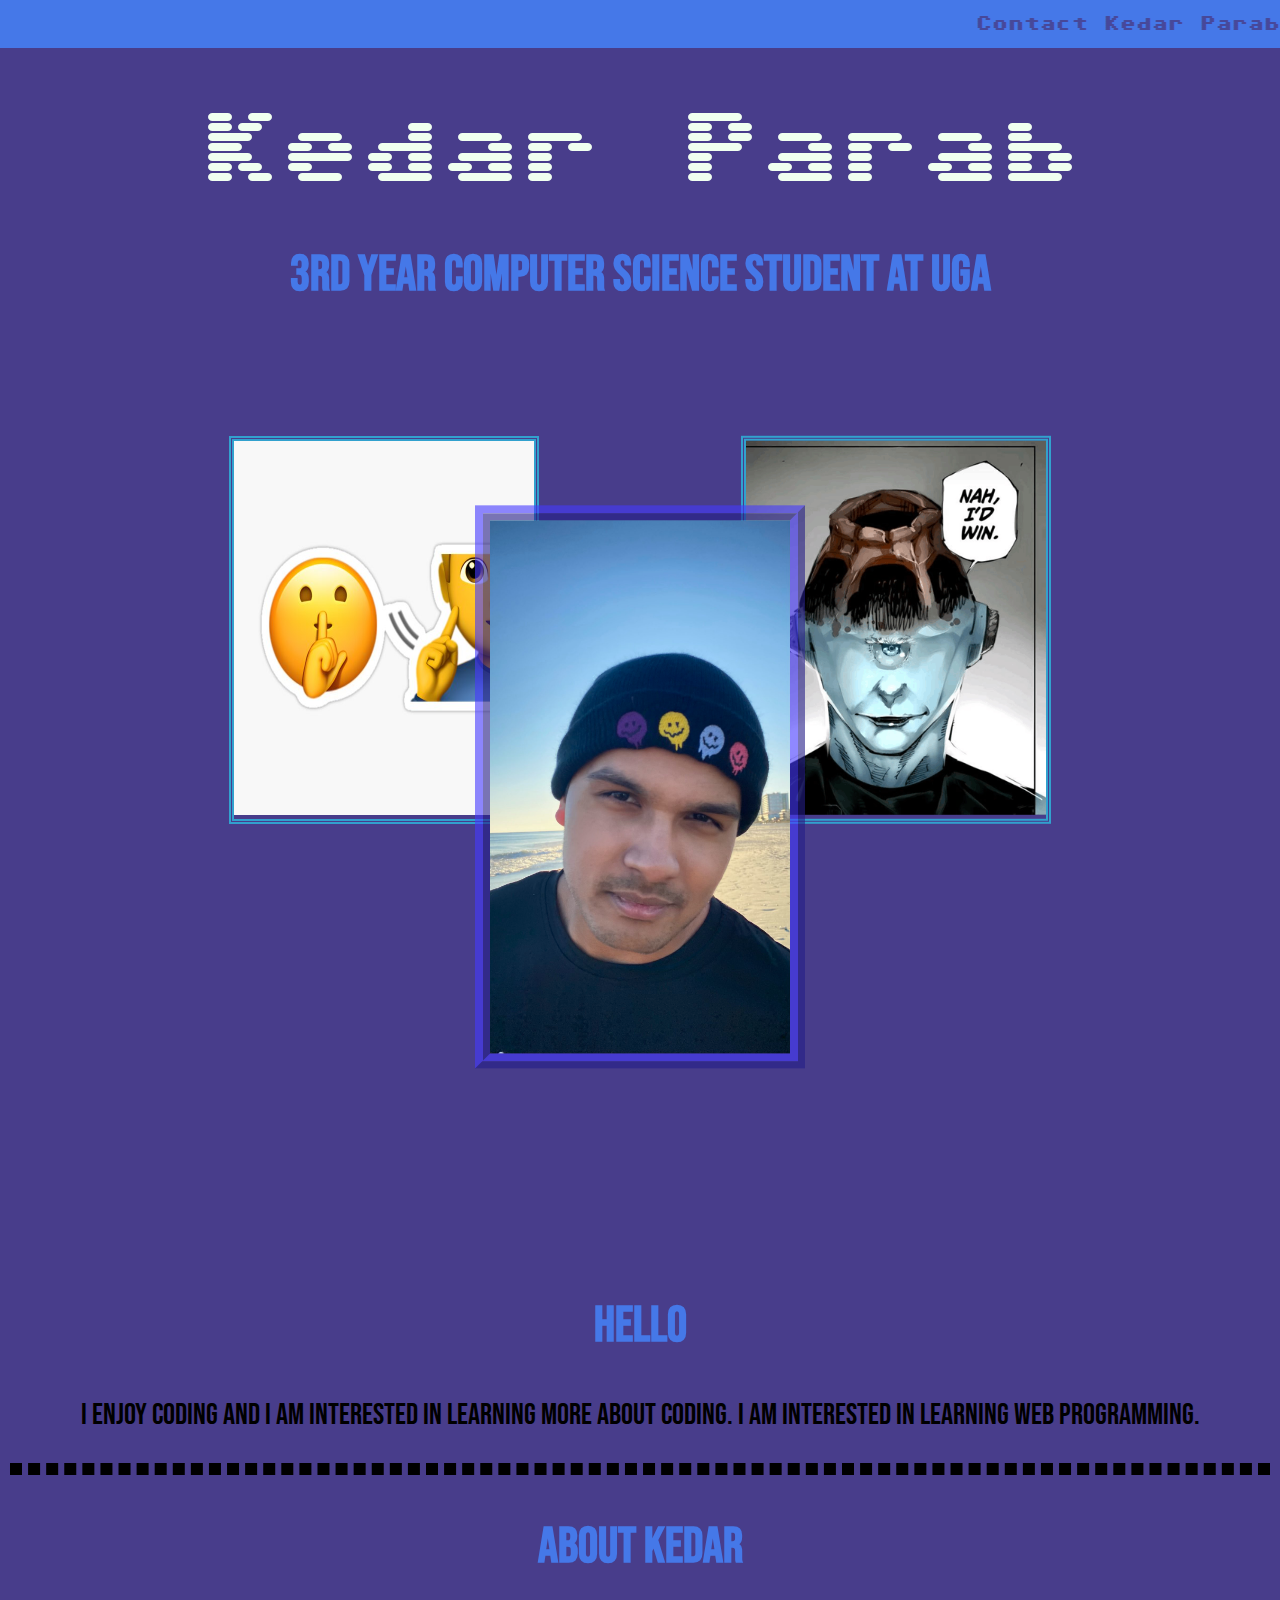
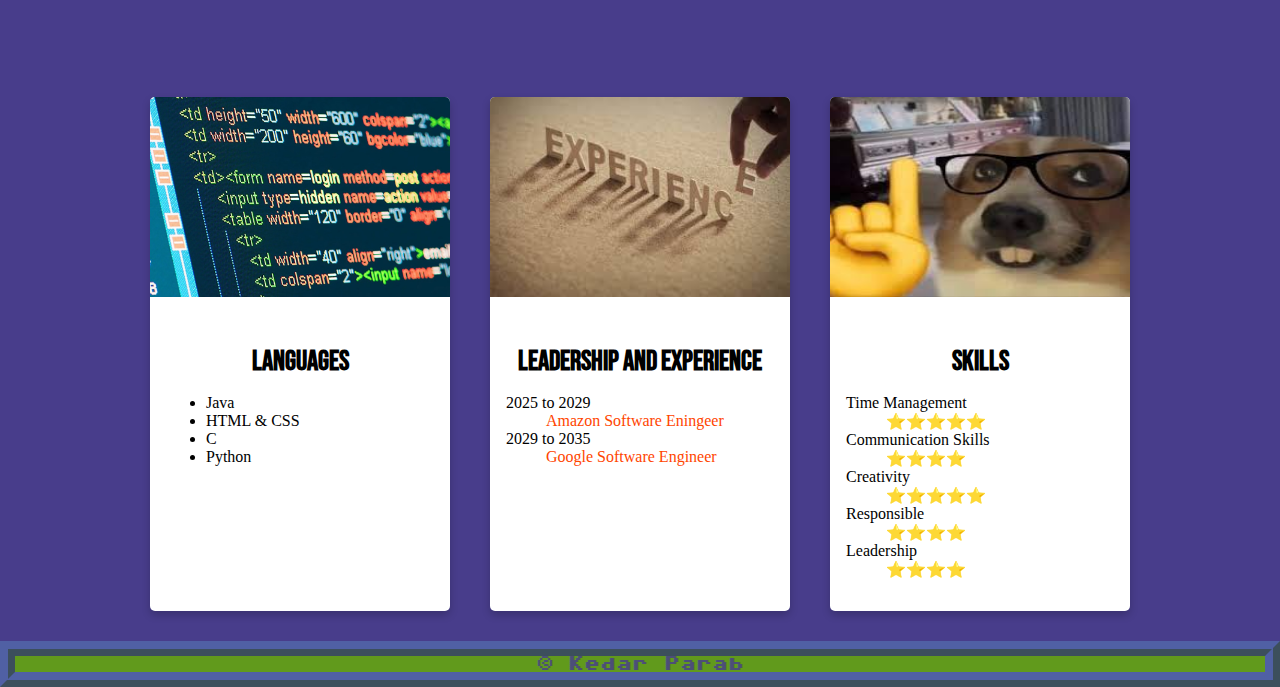
<file: index.html>
<!DOCTYPE html>
<html lang="en">
    <head>
        
        <title> Kedar Parab</title>
        <link rel="stylesheet" href="css/style.css">
        <link rel="preconnect" href="https://fonts.googleapis.com">
        <link rel="preconnect" href="https://fonts.gstatic.com" crossorigin>
        <link href="https://fonts.googleapis.com/css2?family=Sixtyfour&display=swap" rel="stylesheet">
        <link rel="preconnect" href="https://fonts.googleapis.com">
        <link rel="preconnect" href="https://fonts.gstatic.com" crossorigin>
        <link href="https://fonts.googleapis.com/css2?family=Bebas+Neue&family=Sixtyfour&display=swap" rel="stylesheet">
    </head>
    <body>
        <nav>
        <p><a href="contact.html">Contact Kedar Parab </a></p>
        </nav>
        <section class="header">
            <h1>Kedar Parab</h1>
            <h2>3rd year Computer Science student at UGA</h2>
            
        </section>
        <section class="pic1">
            <div class="pics">
                <img src="images/nah.png" alt="self picture" width = 300 >
                
            </div>
            <div class="pics2">
                <img src="images/mew.jpg" alt="self picture" width = 300 height = 374>
            </div>
            
        </section>
        <section>
            <img src="images/selfie.jpg" alt="self picture" width = 300 id="selfie">
            <h2>Hello</h2>
            <div class="intro">
            <p>I enjoy coding and I am interested in learning more about coding. I am interested in learning web programming.</p>
            </div>
            <hr> 
            <h2>About Kedar</h2>
            <div class="three-col">

                    <div class="card">
                        <div class = "card-img">
                        <img class="card-img-top" src="images/code.jpg" alt="Card image">
                        </div>
                        <div class = "card-content">
                        
                                <h3>Languages</h3>
                            <ul>
                                <li>Java</li>
                                <li>HTML & CSS</li>
                                <li>C</li>
                                <li>Python</li>
                            </ul>
                        </div>
                    </div>

                    <div class="card">
                        <div class = "card-img">
                            <img class="card-img-top" src="images/exp.jpeg" alt="Card image">
                        </div>
                        
                        <div class = "card-content">
                            <h3>Leadership and Experience</h3>
                            <dl>
                                <dt>2025 to 2029</dt>
                                <dd><a href="https://www.amazon.jobs/content/en/job-categories/software-development">Amazon Software Eningeer</a></dd>
                                <dt>2029 to 2035</dt>
                                <dd><a href="https://www.google.com/about/careers/applications/jobs/results/122999028406198982-software-engineer-iii-embedded-systemsfirmware-wear-os?q=%22Software%20Engineer%22&location=United%20States">Google Software Engineer</a> </dd>
                            </dl>
                        </div>
                    </div>
                    <div class="card">
                        <div class = "card-img">
                            <img class="card-img-top" src="images/skills.jpeg" alt="Card image">
                        </div>
                        
                        <div class = "card-content">
                            <h3>Skills</h3>
                            <dl>
                                <dt>Time Management</dt>
                                <dd>&#11088;&#11088;&#11088;&#11088;&#11088;</dd>
                                <dt>Communication Skills</dt>
                                <dd>&#11088;&#11088;&#11088;&#11088;</dd>
                                <dt>Creativity</dt>
                                <dd>&#11088;&#11088;&#11088;&#11088;&#11088;</dd>
                                <dt>Responsible</dt>
                                <dd>&#11088;&#11088;&#11088;&#11088;</dd>
                                <dt>Leadership</dt>
                                <dd>&#11088;&#11088;&#11088;&#11088;</dd>
                            </dl>
                        </div>
                    </div>
                 
            </div>
            <div class="card2">
                <div class="container2">
                
                </div>
            </div>

            <div class="card3">
                <div class="container3">
                
                </div>
            </div>

        </section>
        <div class="indexfoot">
            <footer>
                <a href="contact.html">&copy; Kedar Parab</a>
            </footer>
        </div>
        

        
        
    </body>
</html>
</file>
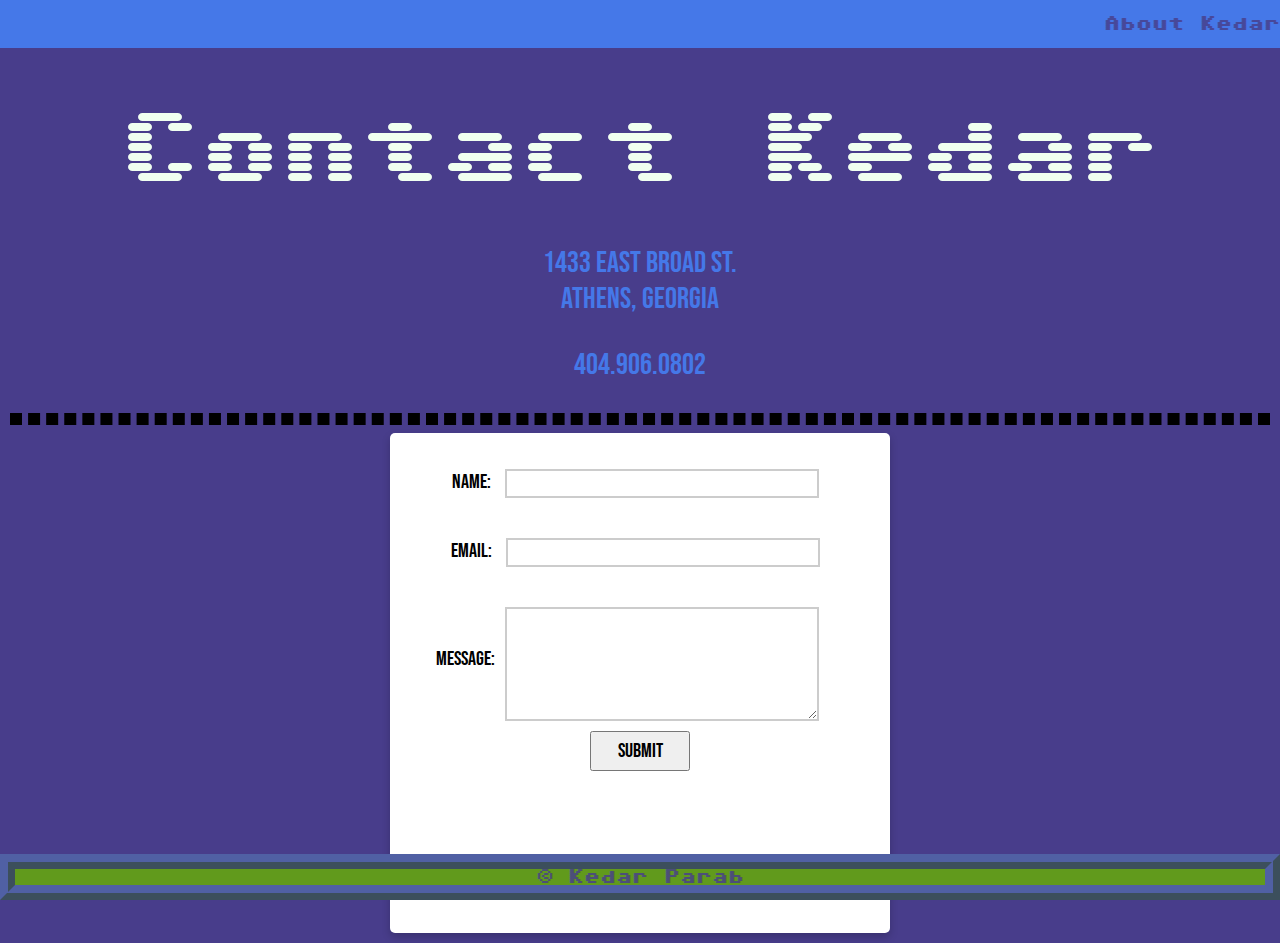
<file: contact.html>
<!DOCTYPE html>
<html lang="en">
    <head>
        
        <title>Contact Kedar Parab</title>
        
        <link rel="stylesheet" href="css/style.css">
        <link rel="preconnect" href="https://fonts.googleapis.com">
        <link rel="preconnect" href="https://fonts.gstatic.com" crossorigin>
        <link href="https://fonts.googleapis.com/css2?family=Sixtyfour&display=swap" rel="stylesheet">
        <link rel="preconnect" href="https://fonts.googleapis.com">
        <link rel="preconnect" href="https://fonts.gstatic.com" crossorigin>
        <link href="https://fonts.googleapis.com/css2?family=Bebas+Neue&family=Sixtyfour&display=swap" rel="stylesheet">
        
    </head>
    <body>

        <nav>
            <p><a href="index.html">About Kedar</a></p>
        </nav>
    <section>
        <h1>Contact Kedar</h1>
        <div class="address">
            <p>
                1433 East Broad St.
                <br>
                Athens, Georgia
            </p>
        </div>
        <div class="num">
            <p>404.906.0802</p>
        </div>
        
        <hr>

        <div class="one-col">
            <div class = "form-content">
        <form name="form1" action="mailto:connectkedar09@gmail.com" method="post">
            <label for="name">Name:</label>
            
            <input type="text" id="name"><br>
            <label for="email">Email:</label>
            
            <input type="email" id="email"><br>
            <div class="formfield">

            <label>Message:</label>
            <textarea name="message" rows="2" cols="30"></textarea><br>
            </div>  
            <input type="submit" name="Submit" value="submit">
            
        </form>
        </div>
        </div>
    </section>
        
        <div class="contactfoot">
            <footer>
                <a href="contact.html" id="confoot">&copy; Kedar Parab</a>
            </footer>
        </div>
        
    </body>
</html>
</file>
<file: css/style.css>
body{
    margin: 0;
}
h1{
    font-family: 'Sixtyfour', sans-serif;
    text-align: center;
    font-size: 80px;
    color: honeydew;
}
h2{
    font-family: 'Bebas Neue', sans-serif;
    text-align: center;
    font-size: 50px;
    color:rgb(69, 120, 232)
}
/*introduction paragraph design*/
div.intro{
    font-family: 'Bebas Neue', sans-serif;
    text-align: center;
    font-size: 30px;
}
/*nav bar design*/
nav{
    background-color: rgb(69, 120, 232);
    color: white;
    display: flex;
    justify-content: right;
    a:link{
        color: darkslateblue;   
        text-decoration: none;
    }  
    a:hover{
        color: mediumorchid;
    }
    font-family: 'Sixtyfour', sans-serif;
}
/*footer design*/
footer{
    background-color: rgb(97, 154, 28);
    color: rgb(19, 15, 15);
    display: flex;  
    justify-content: center;
    align-items: flex-end;
    a:link{
        color: darkslateblue;  
        text-decoration: none; 
    }  
    a:hover{
        color: mediumorchid;
    }
    font-family: 'Sixtyfour', sans-serif;
    border: 4mm ridge rgba(61, 50, 220, 0.6);
    
}
/*footer positioning for the contact page*/
.contactfoot{
    position: absolute;
    bottom: 0;
    width: 100%;
    
    
}
div.pics2{
    position: absolute;
    border: thick double #32a1ce;
    top: 70%;
    left: 30%;
    transform: translate(-50%, -50%);
}
div.pics{
    position: absolute;
    border: thick double #32a1ce;
    top: 70%;
    left: 70%;
    transform: translate(-50%, -50%);
  
}
body{
    background-color: darkslateblue;
}
section{
    background-color: darkslateblue;
    padding: 10px;
    #selfie{
        position: relative;
        
        margin: 200px 0 100px 0px;
        border: 4mm ridge rgba(61, 50, 220, 0.6);
        top: 200px;
        left: 50%;
        transform: translate(-50%, -50%);
    }
    
}
/*card design for the three cards on the index page*/
.three-col{
    display:flex;
    justify-content: center;
    flex-wrap: wrap;
    margin-top: 100px;
    
}
.card {
    width : 300px;
    border-radius: 5px;
    overflow: hidden;
    box-shadow: 0 4px 8px 0 rgba(0,0,0,0.2);
    transition: 0.3s;
    background-color: white;
    margin: 20px;
    
    
    
  }
  .card-img-top{
    width: 100%;
    height:200px;
    
    }
/*link design for the links on the card*/
  .card-content{
    padding: 16px;
    a:link { 
        
        color: orangered;
        text-decoration: none;
    } 
    a:visited { 
        text-decoration: none; 
    } 
    a:hover { 
        text-decoration: underline; 
        color: rgb(0, 255, 98);
        
    } 
    a:active { 
        text-decoration: none; 
    }
    
  }
  .card-content h3{
    font-size: 28px;
    margin-bottom: 10px;
    font-family: 'Bebas Neue', sans-serif;
    text-align: center;
  }
  
  
  .card:hover {
    box-shadow: 0 8px 16px 0 rgba(0,0,0,0.2);
  }
  .card-label{
    font-size: 20px;
    font-family: 'Bebas Neue', sans-serif;
    text-align: center;
}




/*form design for contact page*/
div.address{
    font-size: 30px;
    font-family: 'Bebas Neue', sans-serif;
    text-align: center;
    color: rgb(69, 120, 232);
}
div.num{
    font-size: 30px;
    font-family: 'Bebas Neue', sans-serif;
    text-align: center;
    color: rgb(69, 120, 232);
}
hr{
    border: 6px dashed black;
}
/*form design for contact page*/
div.one-col{
    width : 500px;
    height: 500px;
    border-radius: 5px;
    box-shadow: 0 4px 8px 0 rgba(0,0,0,0.2);
    transition: 0.3s;
    background-color: white;
    display: block;
    text-align: center;
    position: relative;
    margin-left: auto;
    margin-right: auto;
    
    
}
form1{
    display: inline-block;
    margin-left: auto;
    margin-right: auto;
    text-align: left;
}
.form-content{
    padding: 16px;
}
input[type=text] {
    width:300px;
    padding: 5px;
    margin:20px 10px;
    border: 2px solid #ccc;
    
}
input[type=email] {
    width:300px;
    padding: 5px;
    margin:20px 10px;
    
    border: 2px solid #ccc;
    
}
input[type=submit] {
    width: 100px;
    height: 40px;
    text-align: center;
    position: relative;
    font-size: 20px;
    box-sizing: border-box;
    font-family: 'Bebas Neue', sans-serif;
    padding: 5px 15px 5px 15px;

  }
  label{
    font-size: 20px;
    font-family: 'Bebas Neue', sans-serif;
    text-align: center;

}
/*style for textarea and the message label*/
.formfield {
    display: flex;
    align-items: center;
    justify-content: center;
    textarea {
        width:300px;
        margin:20px 25px 10px 10px;
        height:100px;
        padding: 5px;
        
        border: 2px solid #ccc;
        
        
      }
  }
</file>
